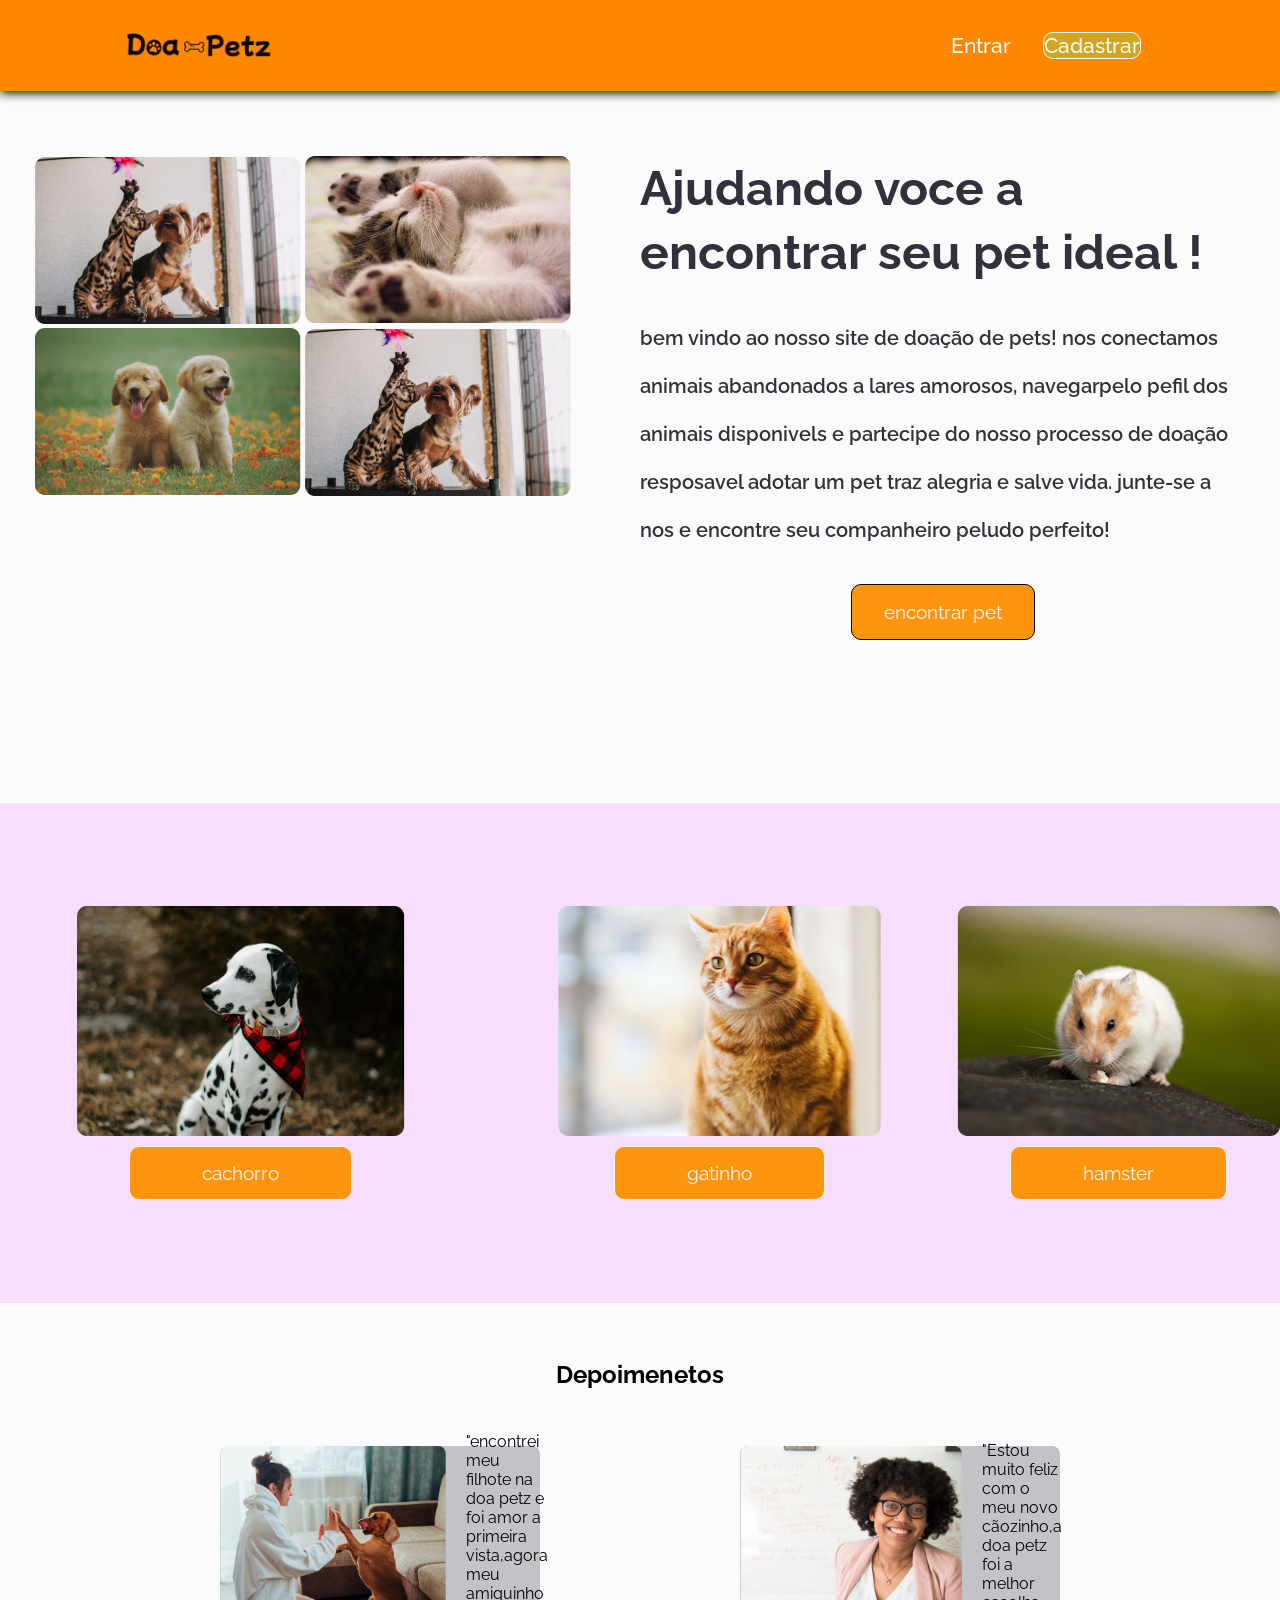
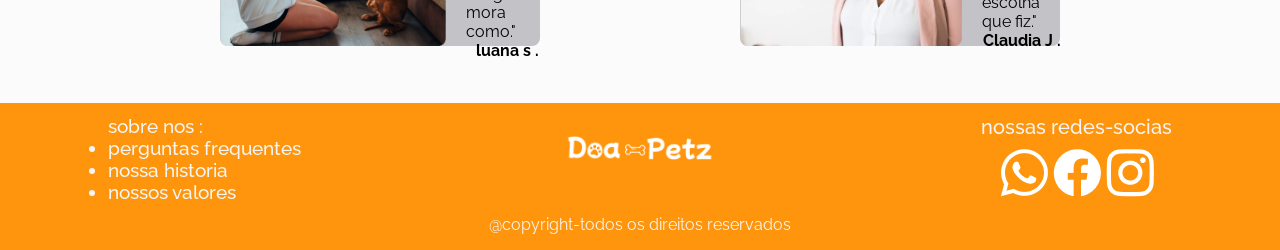
<file: home.html>
<!DOCTYPE html>
<html lang="tp-br">
<head>
    <meta charset="UTF-8">
    <meta name="viewport" content="width=device-width, initial-scale=1.0">
    <title>home</title>
    <link rel="stylesheet" href="style.css">
</head>
<body>
    <header class="header">
        <nav class="menu">
            <img  class="logomarca"   src="./assets/imagens-logo/doapetz.png" alt="">
            <ul class="links-navegacao">
                <li>
                    <a href="#">Entrar</a>
                </li>
                <li class="cadastrar">
                    <a href="#">Cadastrar</a>

                </li>
            </ul>
        </nav>
    </header>
    <section class="painel-Principal">
        <div class="imagens-petz">
            <div class="fotos-da-esquerda">
                <img src="./assets/imagens-logo/pet1.png" alt="homem com o cachorro">
                <img src="./assets/imagens-logo/pet2.png" alt="">
            </div>
            <div class="fotos-da-direita">
                <img src="./assets/imagens-logo/pet3.png" alt="">
                <img src="./assets/imagens-logo/pet4.png" alt="">
            </div>
        </div>
        <div class="anuncio">
            <h1 class="titulo">
                Ajudando voce a encontrar seu pet ideal !

            </h1>
            <p class="texto">
                bem vindo ao nosso site de doação de pets!
                nos conectamos animais abandonados a lares 
                amorosos, navegarpelo pefil  dos animais  disponivels e partecipe do nosso 
                processo de doação resposavel adotar um pet traz alegria e salve vida.
                junte-se a nos e encontre seu companheiro peludo perfeito!

            </p>
            <button class="botao-pricipal">encontrar pet</button>
        
        </div>
    </section>
    <section class="segunda-secao">
        <div class="cachorros">
            <img src="./assets/imagens-logo/cachorrinho.png" alt="">
            <button class="botao-cachorro">cachorro</button>
        </div>
        <div class="gatos">
            <img src="./assets/imagens-logo/gatinho.png" alt="">
            <button class="botao-gatinho">gatinho</button>

        </div>
        <div class="hamster">
            <img src="./assets/imagens-logo/hamster.png" alt="">
            <button class=" botao-hamster">hamster</button>
        </div>
    </section>
    <section class="terceira-secao">
        <h2>Depoimenetos</h2>
        <div class="conteudos">
            <div class="depoimentos">
                <img src="./assets/imagens-logo/dog1.png" alt="">
                <div class="depoimento">
                    <p>
                        "encontrei meu filhote na doa petz e foi amor a primeira vista,agora meu amiguinho mora como."
                    </p>
                    <h4>luana s .</h4>
                </div>
            </div>
            <div class="depoimentos">
                <img src="./assets/imagens-logo/moca1.png" alt="">
                <div class="depoimento">
                    <p>
                        "Estou muito feliz com o meu novo cãozinho,a doa petz foi a melhor escolha que fiz."
                    </p>
                    <h4>Claudia J .</h4>
            </div>
        </div>
    </section>
    <footer class="footer">
        <div class="rodape">
            <div class="lista">
            
            <ul>sobre nos :
                <li> perguntas frequentes</li>
                <li>nossa historia</li>
                <li>nossos valores</li>  
            </ul>
            </div>
            <div class="copyright">
                <img class=" logomarca" src="./assets/imagens-logo/doapetz-branco.png" alt="logo branca">
                
            </div>
            <div class="redes-socias">
                <p>nossas redes-socias</p>
                <div class="logo-tipos">
                    <img src="./assets/imagens-logo/zap.png" alt="">
                    <img src="./assets/imagens-logo/face.png" alt="">
                    <img src="./assets/imagens-logo/insta.png" alt="">

                </div>

            </div>


        </div>
        <p class="copyright"><span>@copyright-todos os direitos reservados</span></p>
    </footer>
</body>
</html>
</file>
<file: style.css>
@import url('https://fonts.googleapis.com/css2?family=Mochiy+Pop+One&display=swap');
@import url('https://fonts.googleapis.com/css2?family=Mochiy+Pop+One&family=Raleway:ital,wght@0,100..900;1,100..900&family=Red+Rose:wght@300..700&display=swap');
 
*{
    margin: 0;
    padding: 0;
    box-sizing: border-box;
    font-family: "Raleway",sans-serif;
  
}
html{
    background-color: #fbfbfb;
}

.header{

    padding: 32px;
    background-color: #ff8800;
    box-shadow: 0px 2px 10px #000;
}
.logomarca{
    width: 12vw;
}
.menu{
    display: flex;
    justify-content: space-between;
    align-items: center;
    width: 85%;
    margin: 0  auto;
}
.links-navegacao{
    display: flex;
    list-style-type: none;

}
.links-navegacao li a{
    padding: 0%;
    margin: 16px;
    color: #fbfbfb;
    text-decoration: none;
    font-size: 1.3rem;
    font-weight: 500;

}
.cadastrar a{
    padding: 10;
    background-color: #d1a520;
    margin: 0%;
    border-radius: 10px;
    border-style: solid;
    border-width: 1px;
}
li.cadastrar a:hover{
    font-size:1.4rem ;
    padding:  13px;
    background-color: rgb(255, 164, 8);
    transition: 1.5;
}

.painel-Principal{
    display:flex ;
    justify-content: space-between;
    flex-direction: row;
    padding: 35px;
    margin: 0% auto;
    margin-bottom: 128px;
    margin-top: 30px;
   
    
}
/* 
.imagens-petz{
    display:flex ;
    justify-content: space-between;
    padding: 100px;
   
 }   
/* 
.fotos-da-esquerda{
    display: flex;
    justify-content: space-between;
    align-items: flex-start;
    margin: 0% auto;
    flex-direction:row ;

}
.fotos-da-direito{
    display: flex;
    justify-content: space-between;
    align-items:;
    flex-direction:column-reverse;
} */
 .anuncio{
    display: flex;
    justify-content:space-around;
    align-items:flex-start;
    flex-direction:column;
    color: #000;
    width: 50%;
    gap: 30px;
 }
 .titulo{
    font-size: 48px;
    font-weight: 700;
    line-height: 4rem;
    color: #33303e;
    font-family: "Mochiy Pop One"sans-serif;
 }

 .texto{
    font-size: 20px;
    font-weight: 600;
    line-height: 3rem;
    color: #33303e;
    font-family: "Mochiy Pop One"sans-serif;



 }
 .descricao{

    font-size: 24px;
    font-weight: 500;
    line-height:1rem ;
    color: #4e4b59;
 }
 .botao-pricipal{
    font-size: 19px;
   font-family: "Mochiy Pop One"sans-serif;
   padding: 16px 32px;
   background-color: #ff950d;
   color: #f5f5f5;
   border-radius:10px  ;
   border: 1px solid  #000;
   cursor: pointer;
   align-self: center;
 }
 .segunda-secao{
    background-color:rgb(247, 222, 255);
    display: flex;
    width: 100%;
    flex-direction: row;
    justify-content: space-around;
    align-items: center;
    height: 500px;
   
 }
 .cachorros{
    display: flex;
    justify-content:space-between;
    align-items:flex-start;
    flex-direction:column;
    color: #000;
    margin-top: 3rem;
    margin-right: 35px;
    margin: 0% auto;
 }
 .botao-cachorro{

    font-size: 19px;
   font-family: "Mochiy Pop One"sans-serif;
   padding: 16px 32px;
   background-color: #ff950d;
   color: #f5f5f5;
   border-radius:10px  ;
   border: 1px solid  #000;
   cursor: pointer;
   align-self: center;

 }
 .gatos{

     display: flex;
    justify-content:space-between;
    align-items:flex-start;
    flex-direction:column;
    color: #000;
    margin-top: 3rem;
    margin-right: 35px;
    margin: 0% auto;

 }
 .botao-gatinho{

    font-size: 19px;
   font-family: "Mochiy Pop One"sans-serif;
   padding: 16px 32px;
   background-color: #ff950d;
   color: #f5f5f5;
   border-radius:10px  ;
   border: 1px solid  #000;
   cursor: pointer;
   align-self: center;

 }
.botao-hamster{ 
    font-size: 19px;
   font-family: "Mochiy Pop One"sans-serif;
   padding: 16px 32px;
   background-color: #ff950d;
   color: #f5f5f5;
   border-radius:10px  ;
   border: 1px solid  #000;
   cursor: pointer;
   align-self: center;
  
}
 .cachorros,.gatos,.hamster{
    display: flex;
    flex-direction: column;
    align-items: center;
    gap: 10px;
 }
 .botao-cachorro,.botao-gatinho,.botao-hamster{
    font-size: 19px;
    font-family: "Mochiy Pop One"sans-serif;
    padding: 15px 72px ;
    background-color: #ff950d;
    color: #f5f5f5;
    border-radius: 10px;
    border: 1px solid #f5f5f5;
    cursor: pointer;
    display: flex;
    flex-direction: column;
    justify-content: space-between;
    align-items: center;

 }
 .terceira-secao{
    display: flex;
    flex-direction: column;
    justify-content: space-evenly;
    align-items: center;
    width: 100%;
    height: 400px;
    
    

 }
 .h2{
    font-size: 2.5rem;
    font-family: "Mochiy Pop One"sans-serif;

 }
 .conteudos{
    display: flex;
    gap: 200px;
 }
.depoimentos{
    display: flex;
    width: 25vw;
    height: 200px;
    background-color: #c3c2c7;
    border-radius: 8px ;
  

 }
 
.depoimento{
    display: flex;
    flex-direction:column ;
    justify-content: center;
    align-items: center;
    width: 10vw;
    margin-left: 20px;
}

.footer{
    background-color:#ff950d;
    
    
   
}
/*  
.rodape{
    display: flex;
    justify-content: center;
    align-items: center;
    width: 10vw;
    font-size: 1.5rem;
    font-family: "Mochiy Pop One"sans-serif;
}
.sobre-nos{

}
 */
.rodape{
    background-color:#ff950d;
    display: flex;
    justify-content: space-between;
    align-items: center;
    margin: 0 auto;
    padding: 12px;
    font-weight: 500;
    width: 85%;

}

.lista ul{
 
    font-family: "Mochiy Pop One"sans-serif;
    font-size: 1.2rem;
    color: #f5f5f5;


}
.redes-socias{
    display: flex;
    flex-direction: column;
    align-items: center;
    gap: 0 8px;
    font-size: 20px;
    font-weight: 500;
    color: #f5f5f5;
    gap: 10px;

}
 .copyright{
    padding-bottom: 16px;
    text-align: center;
    color: #f5f5f5;
}
</file>
